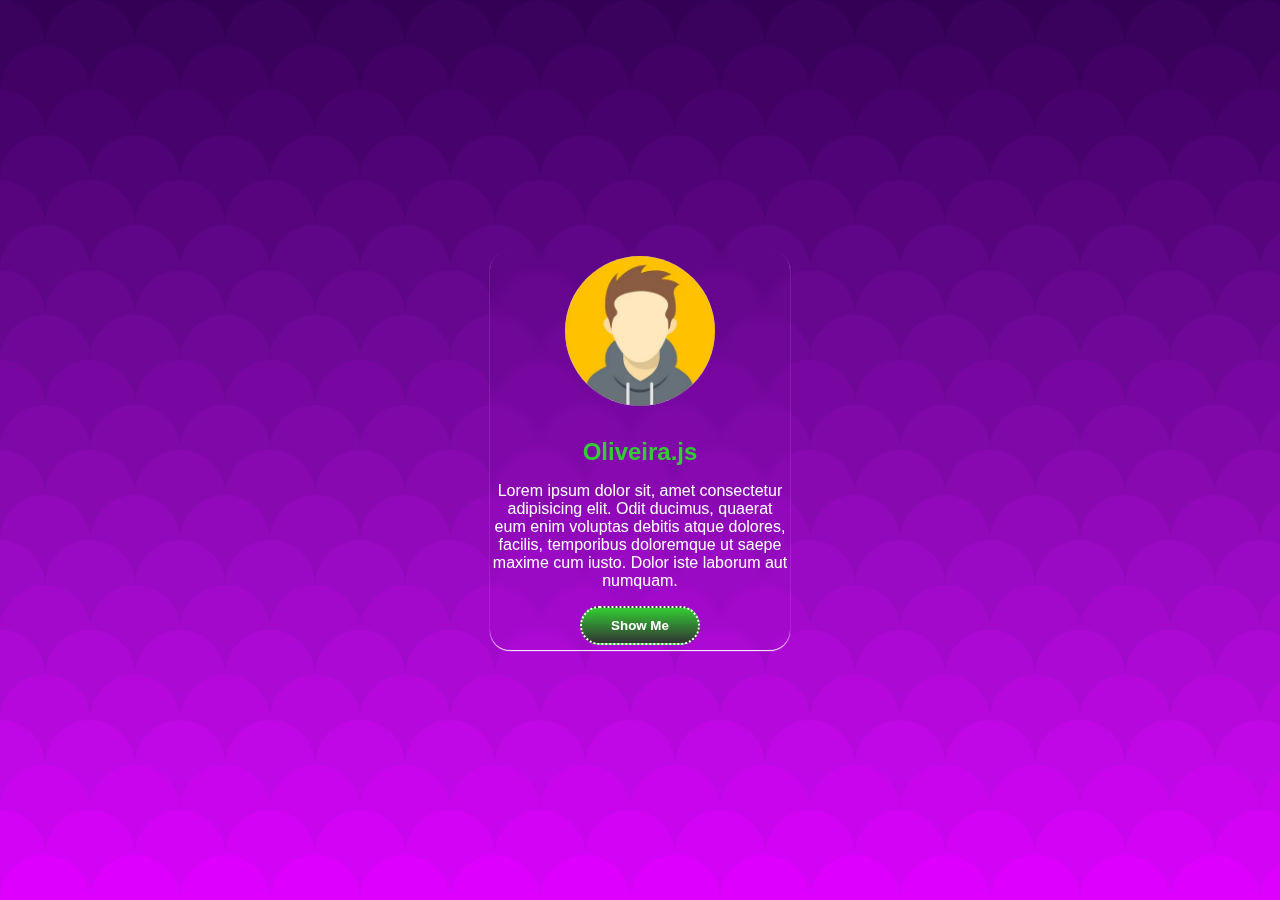
<file: Glassmorphism-UI/index.html>
<!DOCTYPE html>
<html lang="en">
<head>
    <meta charset="UTF-8">
    <meta http-equiv="X-UA-Compatible" content="IE=edge">
    <meta name="viewport" content="width=device-width, initial-scale=1.0">
    <title>Card design Ui</title>
    <link rel="stylesheet" href="style.css">
</head>
<body>

    <div class="container">
        <div class="card" data-tilt data-tilt-scale="1.1">
            <img src="./img/user.webp" alt="user">
            <h2>Oliveira.js</h2>
            <p>Lorem ipsum dolor sit, amet consectetur adipisicing elit. Odit ducimus, quaerat eum enim voluptas debitis atque dolores, facilis, temporibus doloremque ut saepe maxime cum iusto. Dolor iste laborum aut numquam.</p>
            <button>Show Me</button>
        </div>
    </div>

    <script type="text/javascript" src="vanilla-tilt.js"></script>
</body>
</html>
</file>
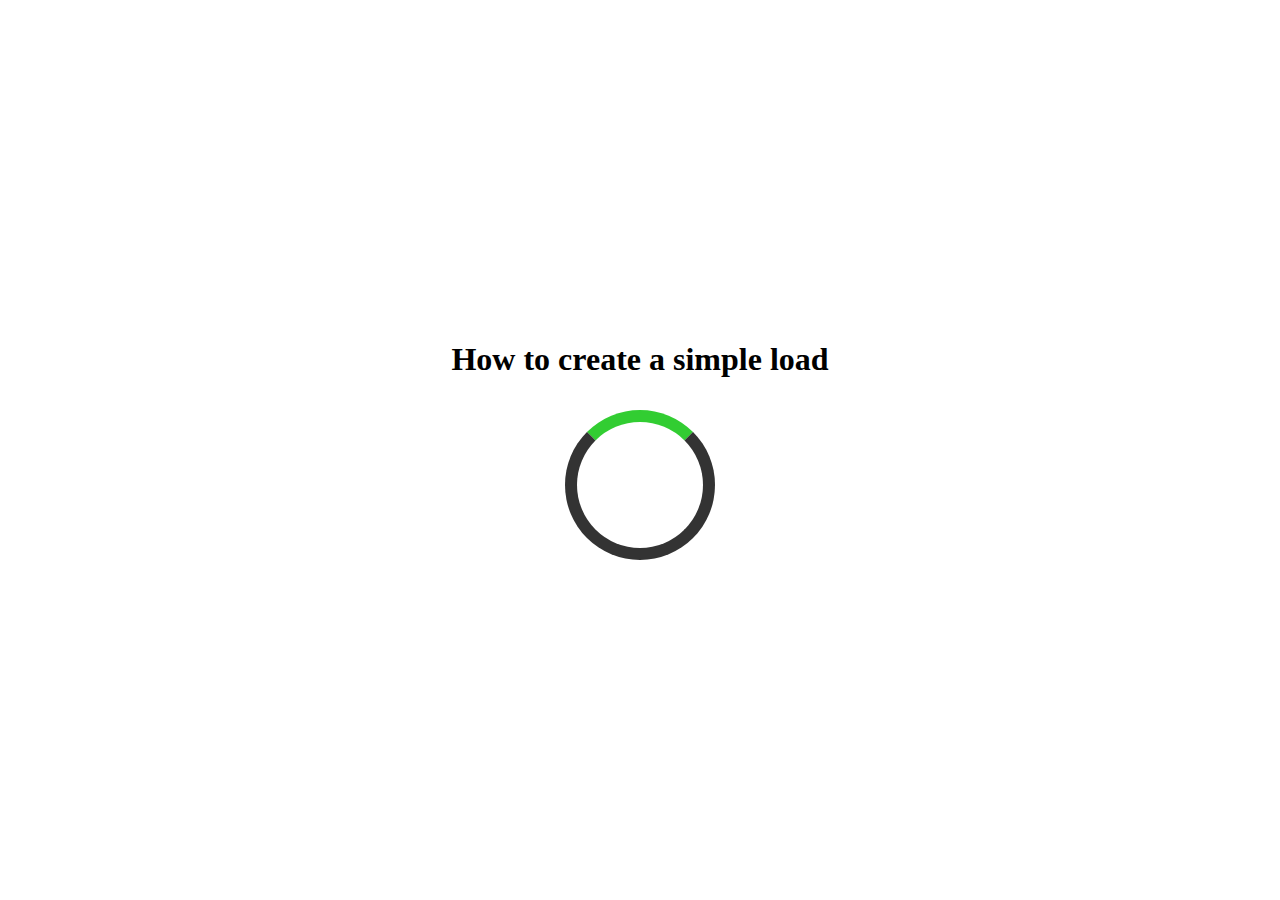
<file: Load/index.html>
<!DOCTYPE html>
<html lang="en">
<head>
    <meta charset="UTF-8">
    <meta http-equiv="X-UA-Compatible" content="IE=edge">
    <meta name="viewport" content="width=device-width, initial-scale=1.0">
    <title>Loead</title>
    <link rel="stylesheet" href="style.css">
</head>
<body>

    <div class="container">
        <h1>How to create a simple load</h1>
        <div class="loader"></div>
    </div>
    
</body>
</html>
</file>
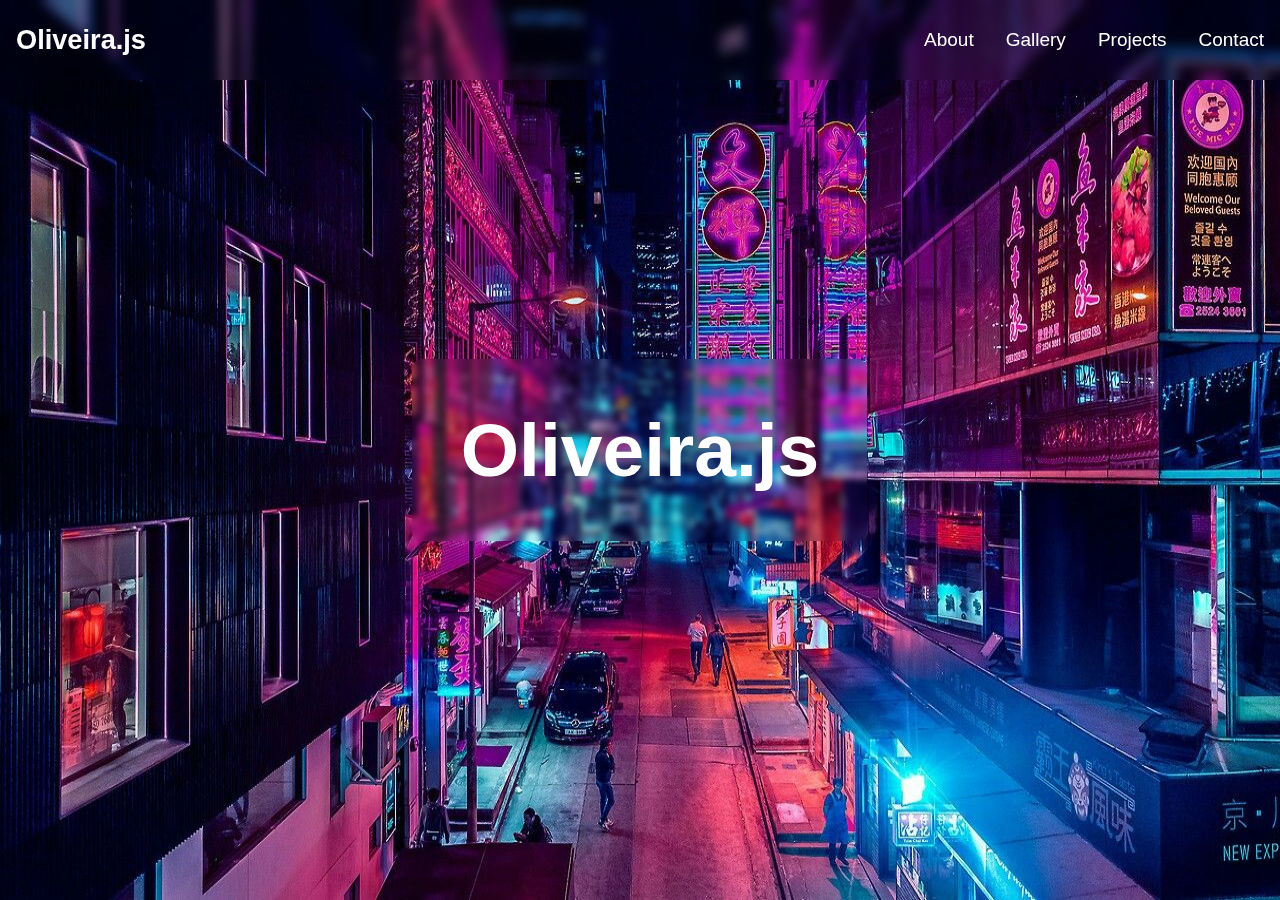
<file: Glassmorphismo/img/index.html>
<!DOCTYPE html>
<html lang="en">
<head>
    <meta charset="UTF-8">
    <meta http-equiv="X-UA-Compatible" content="IE=edge">
    <meta name="viewport" content="width=device-width, initial-scale=1.0">
    <title>Glassmorphism</title>
    <link rel="stylesheet" href="style.css">
    <link rel="stylesheet" href="https://cdnjs.cloudflare.com/ajax/libs/font-awesome/6.2.0/css/all.min.css" integrity="sha512-xh6O/CkQoPOWDdYTDqeRdPCVd1SpvCA9XXcUnZS2FmJNp1coAFzvtCN9BmamE+4aHK8yyUHUSCcJHgXloTyT2A==" crossorigin="anonymous" referrerpolicy="no-referrer" />
</head>
<body>

    <header>
        <nav>
            <a href="#" class="logo">Oliveira.js</a>
            <button><i class="fa-solid fa-bars"></i></button>
                <ul>
                    <li><a href="#">About</a></li>
                    <li><a href="#">Gallery</a></li>
                    <li><a href="#">Projects</a></li>
                    <li><a href="#">Contact</a></li>
                </ul>
        </nav>
    </header>

    <main>
        <div class="container">
            <img src="./city.jpg" alt="city">
        </div>
        <section>
            <h1>Oliveira.js</h1>
        </section>
    </main>
   

</body>
</html>
</file>
<file: Glassmorphism-UI/style.css>
* {
    margin: 0;
    padding: 0;
    box-sizing: border-box;
    font-family: 'Gill Sans', 'Gill Sans MT', Calibri, 'Trebuchet MS', sans-serif;
}

.container {
    display: flex;
    justify-content: center;
    align-items: center;
    min-height: 100vh;
    background-image: url("./img/dragon-scales.svg");
}

img {
    width: 150px;
    height: 150px;
    border-radius: 50%;
    margin-bottom: 1rem;
}

.card {
    display: flex;
    justify-content: center;
    align-items: center;
    flex-direction: column;
    width: 300px;
    height: 400px;
    backdrop-filter: blur(4px);
    box-shadow: 0px 1px 1px #fff;
    border-radius: 20px;
    cursor: pointer;
}

h2 {
    padding-top: 1rem;
    margin-bottom: 1rem;
    color: limegreen;
}

p {
    text-align: center;
    color: #fff;
    margin-bottom: 1rem;
}

button {
    padding: 10px;
    width: 120px;
    border-radius: 50px;
    background-image: linear-gradient(to bottom, limegreen, #333);
    border-style: dotted;
    border-color: #fff;
    font-weight: bold;
    color: #fff;
    cursor: pointer;
}
</file>
<file: Load/style.css>
* {
    margin: 0;
    padding: 0;
    box-sizing: border-box;
}

.container {
    display: flex;
    justify-content: center;
    align-items: center;
    min-height: 100vh;
    flex-direction: column;
}

h1 {
    margin-bottom: 2rem;
}

.loader {
    width: 150px;
    height: 150px;
    border-radius: 50%;
    border: 12px solid #333;
    border-top: 12px solid limegreen;
    animation: rote 1s linear infinite;
}

@keyframes rote {
    0% {
        
        transform: rotate(0deg);
    }

    100% {
        
        transform: rotate(360deb);
    }
}
</file>
<file: Glassmorphismo/img/style.css>
* {
    margin: 0;
    padding: 0;
    font-family: sans-serif;
    box-sizing: border-box;
    transition: all .4s linear;
}

.container {
    display: flex;
    justify-content: center;
    align-items: center;
}

img {
    width: 100%;
    min-height: 100vh;
    background-position: center;
    background-repeat: no-repeat;

}

header {
    display: flex;
}

.logo {
    font-size: 1.7rem;
    font-weight: bold;
}

nav {
    display: flex;
    justify-content: space-between;
    align-items: center;
    backdrop-filter: blur(6px);
    width: 100%;
    height: 80px;
    padding: 1rem;
    position: fixed;
}

ul {
    display: flex;
    align-items: center;
    list-style: none;
    gap: 2rem;
}

a {
    text-decoration: none;
    color: #fff;
    font-size: 19px;
}

a:hover {
    color: cornflowerblue;
}

h1 {
    position: absolute;
    font-size: 75px;
    font-weight: bold;
    color: #fff;
    top: 50%;
    left: 50%;
    backdrop-filter:blur(3px);
    padding: 3rem;
    border-radius: 10px;
    transform: translate(-50%, -50%);
}

button {
    display: none;
}


::-webkit-scrollbar {
    width: 10px;
}

::-webkit-scrollbar-thumb {
    background-color: cornflowerblue;
}

@media (max-width: 375px) {

    ul {
        display: none;
    }

    button {
        display: block;
        padding: 3px;
    }

    h1 {
        display: none;
    }


}
</file>
